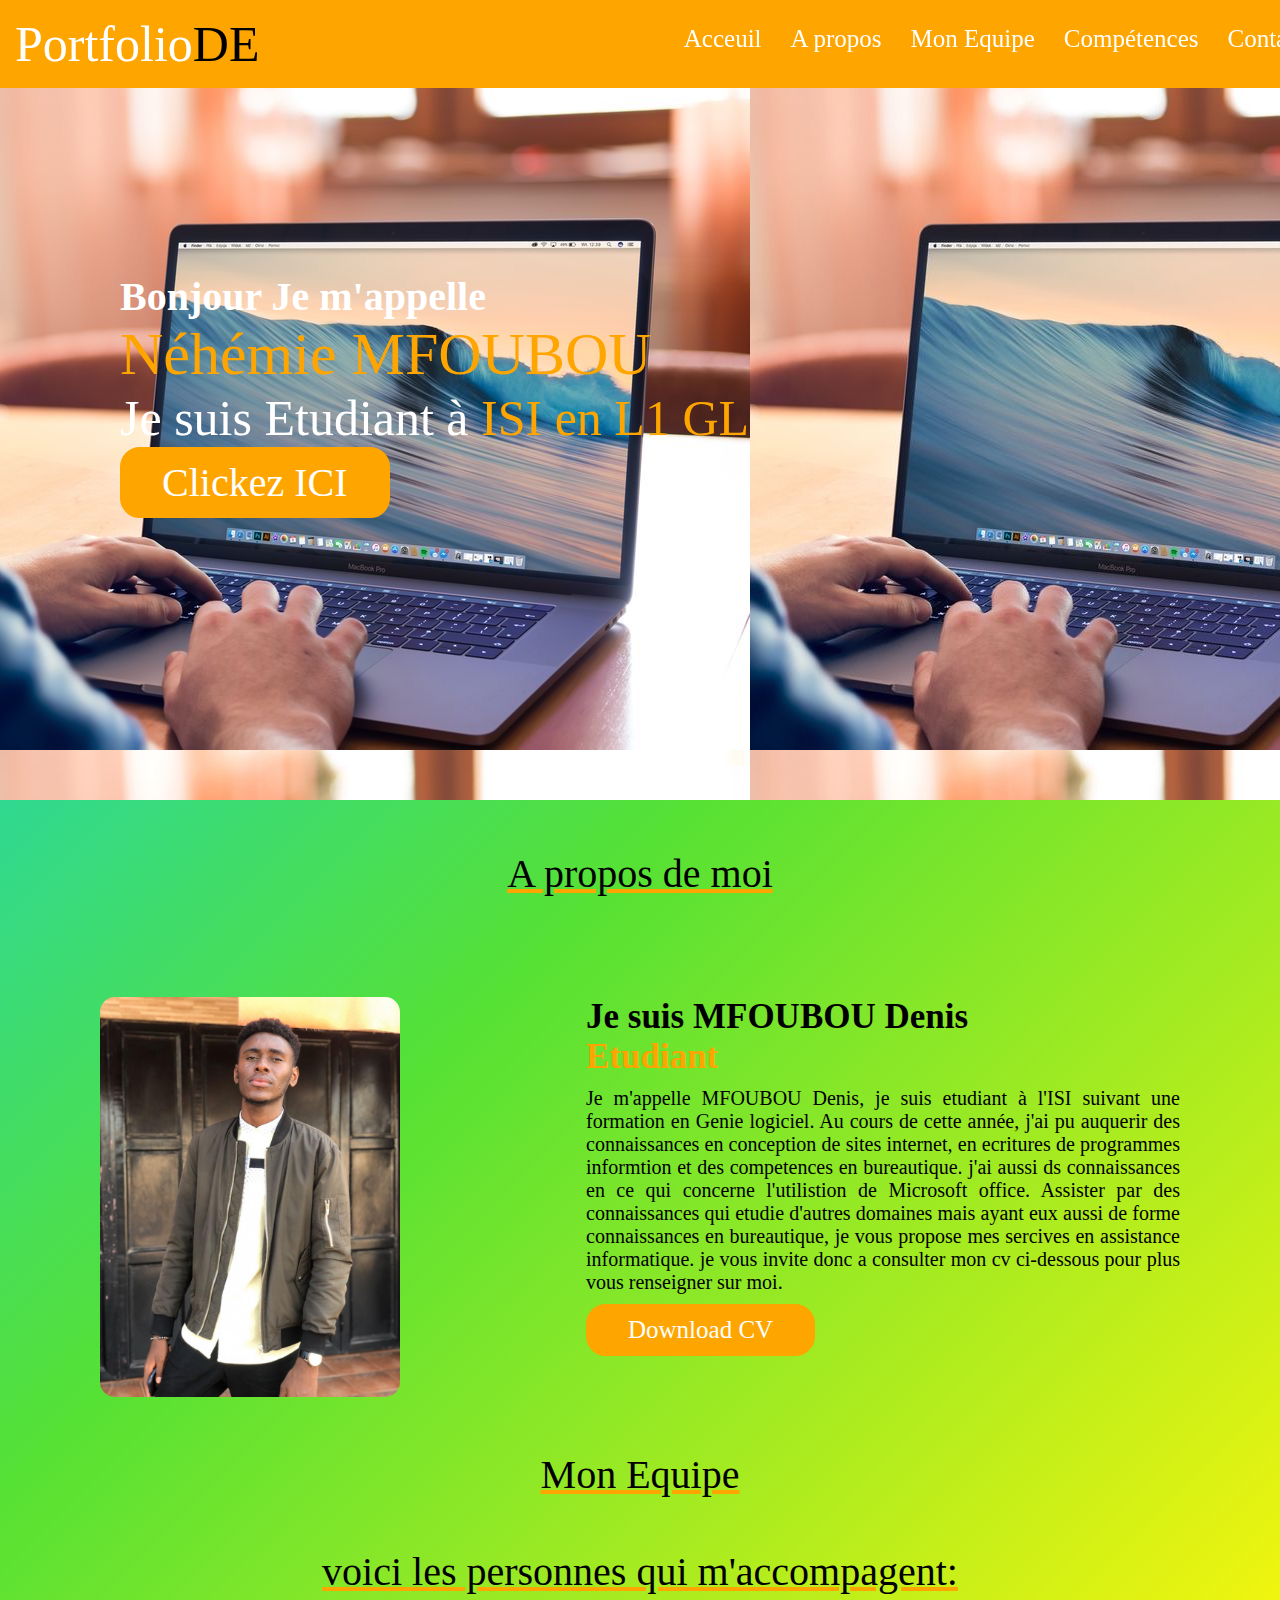
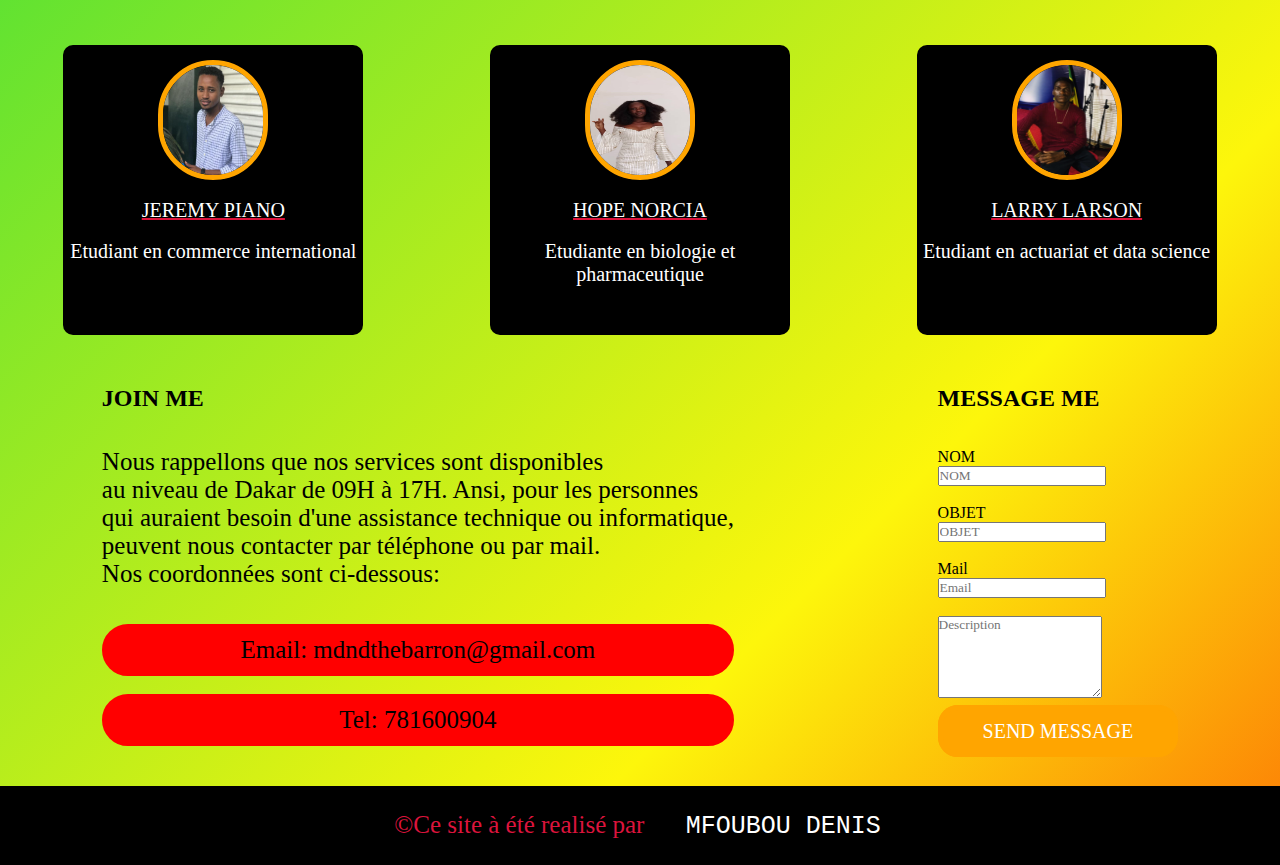
<file: index.html>
<!DOCTYPE html>
<!-- saved from url=(0120)file:///C:/Users/CHRISTIANE%20NGOUESSI/Desktop/HTML%20cours%20et%20TD/projet%20groupe%202/Site1presentation(All).html#AJ -->
<html><head><meta http-equiv="Content-Type" content="text/html; charset=UTF-8">
	<title>Mon portfolio</title>
	<link rel="stylesheet" type="text/css" href="./Mon portfolio_files/Site1presentation(All).css">
	 
</head>
<body>

       <nav class="navbar">
            <div class="max-width">
                  <div class="logo">
                      <a href="file:///C:/Users/CHRISTIANE%20NGOUESSI/Desktop/HTML%20cours%20et%20TD/projet%20groupe%202/Site1presentation(All).html">Portfolio<span>DE</span></a>
                  	

                  </div>

                  <div class="Menu">
                      <ul>
                      	  <li><a href="file:///C:/Users/CHRISTIANE%20NGOUESSI/Desktop/HTML%20cours%20et%20TD/projet%20groupe%202/Site1presentation(All).html">Acceuil</a></li>
                      	  <li><a href="file:///C:/Users/CHRISTIANE%20NGOUESSI/Desktop/HTML%20cours%20et%20TD/projet%20groupe%202/Site1presentation(All).html#AP">A propos</a></li>
                      	  <li><a href="file:///C:/Users/CHRISTIANE%20NGOUESSI/Desktop/HTML%20cours%20et%20TD/projet%20groupe%202/Site1presentation(All).html#Me">Mon Equipe</a></li>
                      	  <li><a href="file:///C:/Users/CHRISTIANE%20NGOUESSI/Desktop/HTML%20cours%20et%20TD/projet%20groupe%202/Site1presentation(All).html">Compétences</a></li>
                      	  <li><a href="file:///C:/Users/CHRISTIANE%20NGOUESSI/Desktop/HTML%20cours%20et%20TD/projet%20groupe%202/Site1presentation(All).html#AJ">Contacts</a></li>
                      </ul>
                  	

                  </div>


            	



            </div>

       	


       </nav>


       <section class="home">
              <div class="max-width">
                   <div class="Home-content">
                           <p class="texte1">Bonjour Je m'appelle</p>
                           <p class="texte2">Néhémie MFOUBOU</p>
                           <p class="texte3">Je suis Etudiant à <span>ISI en L1 GL</span></p>
                           <a href="file:///C:/Users/CHRISTIANE%20NGOUESSI/Desktop/HTML%20cours%20et%20TD/projet%20groupe%202/Site1presentation(All).html#" class="button-1">Clickez ICI</a>
                   	

                   </div>


              	
              </div>

       	
     

       </section>



       <section id="AP" class="about">
      	 <div class="max-width">
      	   	<h2 class="title1">A propos de moi</h2>
      	   	<div class="about-content">
      	   		<div class="div-left">
      	   			<img src="./Mon portfolio_files/Dane1.jpg">
      	   			
      	   		</div>
      	   		<div class="div-right">
      	   			<div class="text">Je suis MFOUBOU Denis
      	   			<br>
      	   			<span>Etudiant</span></div>
      	   			<p>Je m'appelle MFOUBOU Denis, je suis etudiant à l'ISI suivant une formation en Genie logiciel. Au cours de cette année, j'ai pu auquerir des connaissances en conception de sites internet, en ecritures de programmes informtion et des competences en bureautique. j'ai aussi ds connaissances en ce qui concerne l'utilistion de Microsoft office. Assister par des connaissances qui etudie d'autres domaines mais ayant eux aussi de forme connaissances en bureautique, je vous propose mes sercives en assistance informatique. je vous invite donc a consulter mon cv ci-dessous pour plus vous renseigner sur moi. </p>
      	   			<a href="file:///C:/Users/CHRISTIANE%20NGOUESSI/Desktop/HTML%20cours%20et%20TD/projet%20groupe%202/Site1presentation(All).html">Download CV</a>
      	   			
      	   		</div>
      	   		
      	   	</div>

      	   	
      	   </div>
      	







      </section>


      <section id="Me" class="Myteam">
          <h2 class="title2">
          	Mon Equipe
          </h2>
          
          <p class="title3">voici les personnes qui m'accompagent:</p>


          <div class="menbres">
              <div class="menbre1">
              	<img src="./Mon portfolio_files/IMG-20190621-WA0000.jpg" class="M1">
              	<p class="M2">JEREMY PIANO</p>
              	<br>
              	<p>Etudiant en commerce international</p>
              </div>

              <div class="menbre1">
              	<img src="./Mon portfolio_files/WhatsApp Image 2019-12-19 at 23.05.05.jpeg" class="M1">
              	<p class="M2">HOPE NORCIA</p>
              	<br>
              	<p>Etudiante en biologie et pharmaceutique</p>
              </div>

              <div class="menbre1">
              	<img src="./Mon portfolio_files/IMG-20190704-WA0031.jpg" class="M1">
              	<p class="M2">LARRY LARSON</p>
              	<br>
              	<p>Etudiant en actuariat et data science</p>
              </div>


          	
          </div>
      </section>



      <section id="AJ" class="info">

       <div class="Principal">
      	 <div class="JM">
      		<h2>JOIN ME</h2>
      		<br>
      		<br>
      	    <p>Nous rappellons que nos services sont disponibles<br> au niveau de Dakar de 09H à 17H.
      	    Ansi, pour les personnes<br> qui auraient besoin d'une assistance technique ou informatique, <br>
      	    peuvent nous contacter par téléphone ou par mail.<br>
      	    Nos coordonnées sont ci-dessous:</p>
            <br>
            <br>
            <p class="T">Email: mdndthebarron@gmail.com</p>
            <br>
            <p class="T">Tel: 781600904</p>
      	 </div>
      	
      	 <div class="JN">
      		<h2>MESSAGE ME</h2>
      		<br>
      		<br>
      		 <form>
      		 	<label>NOM</label>
      		 	<br>
      		 	<input type="text" name="Nom" placeholder="NOM">
      		 	<br>
      		 	<br>
      		 	<label>OBJET</label>
      		 	<br>
      		 	<input type="text" name="objet" placeholder="OBJET">
      		 	<br>
      		 	<br>
      		 	<label>Mail</label>
      		 	<br>
      		 	<input type="Email" name="Mail" placeholder="Email">
      		 	<br>
      		 	<br>
      		 	<textarea rows="5" cols="20" name="Description" placeholder="Description"></textarea>
      		 	<br>
      		 	<br>

      		 	<a href="file:///C:/Users/CHRISTIANE%20NGOUESSI/Desktop/HTML%20cours%20et%20TD/projet%20groupe%202/Site1presentation(All).html">SEND MESSAGE</a>
      		 </form>
      	 </div>
      </div>



      </section>



<footer>
    <nav class="bas">
      <div class="bas1">
      <p>©Ce site à été realisé par <span>MFOUBOU DENIS</span></p>
    </div>
    </nav>

</footer>
</body></html>
</file>
<file: Mon portfolio_files/Site1presentation(All).css>
*{
	padding: 0;
	margin: 0;
	text-decoration: none;
	font-family: fantasy;
}
body{
	font-family: fantasy;
	background-image: linear-gradient(135deg, #04cffc, #56e134, #fdf60b, #fc0000, #fd8f0b, #fdf60b);
	background-size: 200% 200%;
	animation: animate 15% infinite;
}
#keyframes animate{
	0% {background-position: 0% 50%;}
	50%{background-position: 100% 50%;}
	100%{background-position: 50% 100%;}
}
	
.navbar{
	width: 100%;
	position: fixed;
	background-color: orange;
	padding: 15px;
}
.navbar .max-width{
	width: 1300px;
	display: flex;
	justify-content: space-between;
	margin: auto;
}
.logo a{
	color: #fff;
	font-size: 50px;
	font-weight: 500;
}
.logo a span{
	color: black;
}
.Menu{
	padding-top: 10px;
}
.Menu li{
	display: inline-block;
}
.Menu li a{
	color: white;
	font-size: 25px;
	font-weight: 200;
	margin-left: 25px;
	transition: color 2s;
}
.Menu li a:hover{
	color: black;
}
/************************************************************/
.home{
	height: 800px;
	background: url('IMG_2338.JPG');
	display: flex;
}
.home .max-width{
	color: white;
	margin: auto 120px;

}
.home .max-width .texte1{
	font-size: 40px;
	font-weight: 600;
}
.home .max-width .texte2{
	font-size: 60px;
	font-weight: 500;
	color: orange;
}
.home .max-width .texte3{
	font-size: 50px;
	font-weight: 500;

}
.home .max-width .texte3 span{
	color: orange;
}
.home .max-width .button-1{
	display: inline-block;
	color: white;
	font-size: 40px;
	font-weight: 400;
	background-color: orange;
	border: 2px solid orange;
	border-radius: 20px;
	padding: 10px 40px;
	margin-bottom: 10px;

}
.home .max-width .button-1:hover{
	background: none;
	background-color: black;
	color: crimson;
}
/***********************************************/
.about .title1{
	margin-top: 50px;
	font-size: 40px;
	font-weight: 500;
	text-align: center;
	text-decoration: underline orange;
	margin-bottom: 100px;


}
.about .about-content{
	display: flex;
	justify-content: space-between;
	flex-wrap: wrap;
	padding: 0px 100px;
}
.about .div-left{
	width: 45%;	
}
.about .div-right{
	width: 55%;
}
.about .div-left img{
	height: 400px;
	width: 400px
	border:5px dashed orange;
	border-radius:15px;

}
.about .div-right .text{
	font-size: 35px;
	font-weight: 600;
	margin-bottom: 10px;

}
.about .div-right .text span{
	color: orange;
}
.about .div-right p{
	font-size: 20px;
	font-family: serif;
	text-align: justify;

}
.about .div-right a{
	display: inline-block;
	color: white;
	font-size: 25px;
	font-weight: 400;
	background-color: orange;
	border: 2px solid orange;
	border-radius: 20px;
	padding: 10px 40px;
	margin-bottom: 25px;
	margin-top: 10px;
}
.about .div-right a:hover{
	background: none;
	background-color: black;
	color: crimson;
}
/************************************************************/


.Myteam .title2{
	margin-top: 50px;
	font-size: 40px;
	font-weight: 500;
	text-align: center;
	text-decoration: underline orange;
	margin-bottom: 10px;
}
.Myteam .title3{
	margin-top: 50px;
	font-size: 40px;
	font-weight: 500;
	text-align: center;
	margin-bottom: 50px;
	text-decoration: underline orange;
}
.Myteam .menbres{
	display: flex;
	justify-content: space-around;
	margin-bottom: 50px;
}
.Myteam .menbres .menbre1{
	background-color: black;
	height: 290px;
	width: 300px;
	border-radius: 10px;
}
.Myteam .menbre1 .M1{
	height: 110px;
	width: 100px;
	border: 5px solid orange;
	border-radius: 60px;
	margin:15px 100px 15px 95px;

}
.menbre1 p{
	color: white;
	font-size: 20px;
	text-align: center;

}
.menbre1 p:hover{
	color: crimson;
	transition: color 2s;
}
.menbre1 .M2{
	text-decoration: underline crimson;
}
/****************************************************************/
.info .Principal{
	display: flex;
	justify-content: space-around;
	flex-wrap: wrap;
	margin-bottom: 20px;
	margin-top: 50px
}
.info .Principal .JN a{
	color: white;
	font-size: 20px;
	font-weight: 400;
	background-color: orange;
	border: 5px solid;
	border-color: orange;
	border-radius: 20px;
	padding: 10px 40px;

	
}
.Principal .JM h2:hover{
	color: crimson;
	transition: 2s color;
}
.Principal .JN h2:hover{
	color: crimson;
	transition: 2s color;
}
.Principal .JM p{
	font-size: 25px;
	font-family: 200;
	
}
.Principal .JM .T{
	color: black;
	font-size: 25px;
	font-weight: 400;
	background-color: red;
	border: 2px solid red;
	border-radius: 70px;
	padding: 10px 20px;
	text-align: center;
}
.bas{
	width: 100%;
	background-color: black;
	padding: 15px;
	margin-top: 40px;

}
.bas .bas1 p{
	color: crimson;
	font-family: cursive;
	font-size: 25px;
	font-weight: 100px;
	text-align: center;
	padding: 10px 35px;
}
.bas .bas1 span{
	color: white;
	font-family: monospace;
	font-size: 25px;
	font-weight: 300px;
	text-align: center;
	padding: 10px 35px;
}
</file>
